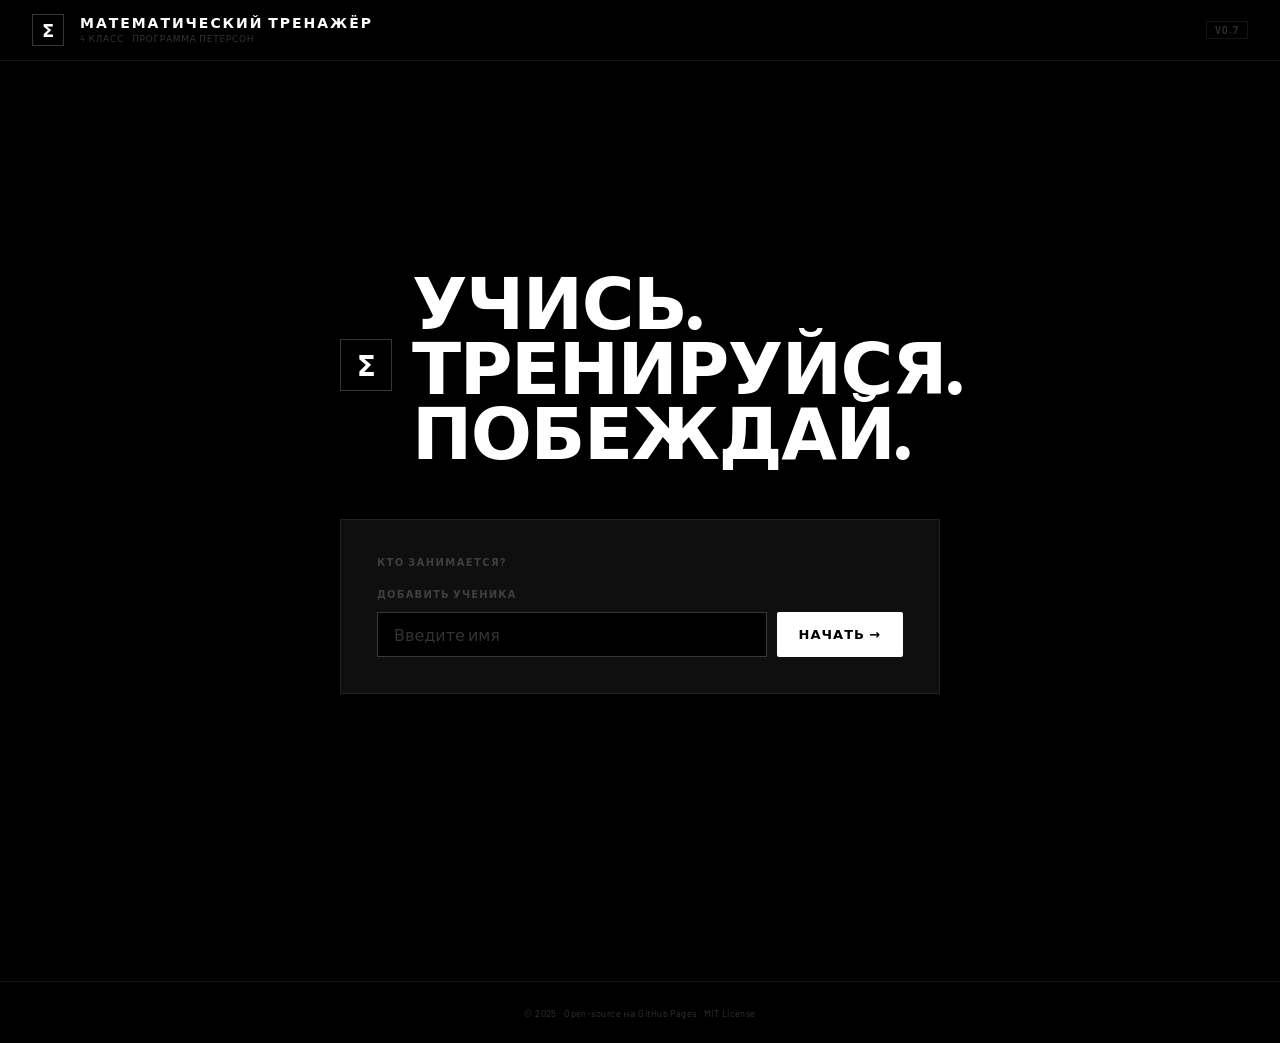
<file: index.html>
<!DOCTYPE html>
<html lang="ru">
<head>
  <meta charset="UTF-8" />
  <meta name="viewport" content="width=device-width, initial-scale=1.0"/>
  <meta name="theme-color" content="#000000"/>
  <meta name="description" content="Математический тренажёр 4 класс — Программа Петерсон"/>
  <link rel="manifest" href="manifest.json"/>
  <title>Математический тренажёр · 4 класс</title>
  <link rel="stylesheet" href="styles.css"/>
  <link rel="stylesheet" href="SRC/components/SequenceOrderTask.css"/>
</head>
<body>
  <header class="app-header">
    <div class="header-inner">
      <div class="header-brand">
        <div class="brand-sigma">Σ</div>
        <div class="brand-text">
          <div class="brand-name">Математический тренажёр</div>
          <div class="brand-sub">4 класс · Программа Петерсон</div>
        </div>
      </div>
      <div class="header-right">
        <div id="header-user" class="header-user hidden"></div>
        <span class="version">v0.7</span>
      </div>
    </div>
  </header>

  <main class="container">

    <section id="auth-screen" class="hidden">
      <div class="auth-hero">
        <div class="auth-brand">
          <div class="brand-sigma large-sigma">Σ</div>
          <div class="auth-headline">УЧИСЬ.<br>ТРЕНИРУЙСЯ.<br>ПОБЕЖДАЙ.</div>
        </div>
        <div class="auth-panel">
          <div class="auth-panel-title">КТО ЗАНИМАЕТСЯ?</div>
          <div id="auth-user-list" class="auth-user-list"></div>
          <div class="auth-new">
            <div class="auth-new-label">ДОБАВИТЬ УЧЕНИКА</div>
            <div class="auth-new-row">
              <input id="auth-name-input" type="text" placeholder="Введите имя" maxlength="30" class="auth-input"/>
              <button id="auth-start-btn" class="btn btn-primary">Начать →</button>
            </div>
          </div>
        </div>
      </div>
    </section>

    <section id="intro" class="hidden">
      <div class="home-hero">
        <div class="home-hero-title">УЧИСЬ.<br>ТРЕНИРУЙСЯ.<br>ПОБЕЖДАЙ.</div>
        <div class="home-hero-sub">Математика 4 класс · Программа Петерсон · 15 тем · 170+ заданий</div>
      </div>
      <div id="global-stats" class="global-stats hidden"></div>
      <div class="topics-header">
        <h2>Темы</h2>
        <p class="topics-sub">Нажмите на тему, чтобы начать</p>
      </div>
      <div id="lesson-list" class="lesson-list"></div>
    </section>

    <section id="exercise-area" class="hidden">
      <div class="exercise-topbar">
        <button id="back-to-lessons" class="btn btn-ghost-sm">← Темы</button>
        <h2 id="lesson-title" class="exercise-title"></h2>
        <div id="progress" class="progress"></div>
      </div>
      <div id="exercise-body" class="exercise-card"></div>
      <div class="actions">
        <button id="hint-btn" class="btn btn-outline">Подсказка</button>
        <button id="check-btn" class="btn btn-primary">Проверить</button>
        <button id="next-btn" class="btn btn-primary hidden">Дальше →</button>
      </div>
    </section>

    <section id="summary-area" class="hidden">
      <div class="card">
        <h2>Итоги блока</h2>
        <div id="summary-body"></div>
        <div class="summary-actions">
          <button id="to-lessons-from-summary" class="btn btn-secondary">← К темам</button>
          <button id="retry-wrong-btn" class="btn btn-outline hidden">Повторить ошибки</button>
        </div>
      </div>
    </section>

  </main>

  <footer class="app-footer">
    <small>© 2025 · Open-source на GitHub Pages · MIT License</small>
  </footer>

  <div id="yorkie-wrap" class="yorkie-wrap"></div>

  <script src="SRC/components/SequenceOrderTask.js"></script>
  <script src="app.js"></script>
</body>
</html>
</file>
<file: styles.css>
/* ─── Design tokens ─────────────────────────────────────────── */
@import url('https://fonts.googleapis.com/css2?family=Barlow+Condensed:wght@400;600;700;800;900&family=Barlow:wght@400;500;600;700&display=swap');

:root {
  --bg:           #000000;
  --bg-1:         #0a0a0a;
  --bg-card:      #0f0f0f;
  --bg-hover:     #141414;
  --border:       rgba(255,255,255,.08);
  --border-hi:    rgba(255,255,255,.22);
  --text:         #ffffff;
  --text-2:       rgba(255,255,255,.5);
  --text-3:       rgba(255,255,255,.2);
  --green:        #00e887;
  --green-dim:    rgba(0,232,135,.1);
  --red:          #ff3b4e;
  --red-dim:      rgba(255,59,78,.1);
  --r:            2px;
  --r-sm:         2px;
  --font-ui:      'Barlow', system-ui, sans-serif;
  --font-display: 'Barlow Condensed', 'Barlow', system-ui, sans-serif;
}

/* ─── Reset ─────────────────────────────────────────────────── */
*, *::before, *::after { box-sizing: border-box; margin: 0; padding: 0; }
html { scroll-behavior: smooth; }
body {
  background: var(--bg);
  color: var(--text);
  font-family: var(--font-ui);
  -webkit-font-smoothing: antialiased;
  min-height: 100dvh;
}

/* ─── Scrollbar ──────────────────────────────────────────────── */
::-webkit-scrollbar { width: 3px; }
::-webkit-scrollbar-track { background: var(--bg); }
::-webkit-scrollbar-thumb { background: rgba(255,255,255,.12); }

/* ─── Header ─────────────────────────────────────────────────── */
.app-header {
  background: rgba(0,0,0,.9);
  border-bottom: 1px solid var(--border);
  position: sticky; top: 0; z-index: 100;
  backdrop-filter: blur(20px);
}
.header-inner {
  max-width: 1280px; margin: 0 auto;
  padding: 0 32px; height: 60px;
  display: flex; align-items: center; justify-content: space-between;
}
.header-brand { display: flex; align-items: center; gap: 16px; }
.brand-sigma {
  width: 32px; height: 32px;
  border: 1px solid var(--border-hi);
  display: flex; align-items: center; justify-content: center;
  font-family: var(--font-display);
  font-size: 18px; font-weight: 900;
  flex-shrink: 0;
  letter-spacing: -.02em;
}
.brand-name {
  font-family: var(--font-display);
  font-size: 14px; font-weight: 800;
  letter-spacing: .14em; text-transform: uppercase; line-height: 1;
}
.brand-sub {
  font-size: 9px; color: var(--text-3);
  letter-spacing: .08em; text-transform: uppercase; margin-top: 3px;
}
.version {
  border: 1px solid var(--border);
  color: var(--text-3);
  padding: 2px 8px; font-size: 10px; font-weight: 600;
  letter-spacing: .1em; text-transform: uppercase;
}

/* ─── Layout ─────────────────────────────────────────────────── */
.container { max-width: 1280px; margin: 0 auto; padding: 0 32px 80px; }
.hidden { display: none !important; }

/* ─── Hero / Stats ───────────────────────────────────────────── */
.home-hero {
  padding: 80px 0 64px;
  border-bottom: 1px solid var(--border);
  margin-bottom: 0;
}
.home-hero-title {
  font-family: var(--font-display);
  font-size: clamp(56px, 8vw, 96px);
  font-weight: 900; text-transform: uppercase;
  letter-spacing: -.02em; line-height: .92;
  color: var(--text);
}
.home-hero-sub {
  font-size: 12px; color: var(--text-3);
  letter-spacing: .1em; text-transform: uppercase;
  margin-top: 16px;
}

.global-stats {
  display: flex; align-items: stretch;
  border-bottom: 1px solid var(--border);
  margin-bottom: 0;
  animation: fadeUp .4s ease;
}
.gstat {
  padding: 24px 32px;
  border-right: 1px solid var(--border);
  flex-shrink: 0;
}
.gstat:last-child { border-right: none; }
.gstat-num {
  font-family: var(--font-display);
  font-size: 40px; font-weight: 900;
  color: var(--text); line-height: 1;
  letter-spacing: -.02em;
}
.gstat-label {
  font-size: 10px; color: var(--text-3);
  margin-top: 4px; letter-spacing: .08em; text-transform: uppercase;
}
.gstat-sep { display: none; }

/* ─── Topics header row ──────────────────────────────────────── */
.topics-header {
  display: flex; align-items: baseline; justify-content: space-between;
  padding: 24px 0 20px;
  border-bottom: 1px solid var(--border);
}
.topics-header h2 {
  font-family: var(--font-display);
  font-size: 11px; font-weight: 700;
  letter-spacing: .12em; text-transform: uppercase;
  color: var(--text-3);
}
.topics-sub {
  font-size: 11px; color: var(--text-3);
  letter-spacing: .06em; text-transform: uppercase;
}

/* ─── Lesson list — horizontal manifest rows ─────────────────── */
.lesson-list { border-bottom: 1px solid var(--border); }
.lesson {
  display: grid;
  grid-template-columns: 64px 1fr auto;
  align-items: center;
  gap: 28px;
  padding: 22px 0;
  border-bottom: 1px solid var(--border);
  position: relative;
  cursor: pointer;
  transition: background .12s;
  animation: fadeUp .3s ease both;
}
.lesson:last-child { border-bottom: none; }
.lesson:hover { background: var(--bg-hover); }

.lesson-icon-wrap {
  font-family: var(--font-display);
  font-size: 32px; font-weight: 900;
  text-align: center; line-height: 1;
  opacity: .9;
}
.lesson-info { min-width: 0; }
.lesson h3 {
  font-family: var(--font-display);
  font-size: clamp(18px, 2.5vw, 26px);
  font-weight: 800; text-transform: uppercase;
  letter-spacing: -.01em; color: var(--text);
  line-height: 1;
}
.lesson .meta {
  font-size: 12px; color: var(--text-3);
  margin-top: 4px; letter-spacing: .02em;
}
.lesson-prog {
  display: flex; align-items: center; gap: 10px;
  margin-top: 8px;
}
.lesson-mini-bar {
  width: 80px; height: 2px;
  background: rgba(255,255,255,.08); flex-shrink: 0;
}
.lesson-mini-fill { height: 100%; transition: width .5s ease; }
.lesson-pct-label { font-size: 11px; color: var(--text-3); }

.lesson-right {
  display: flex; align-items: center;
  gap: 16px; flex-shrink: 0;
}
.lesson-stars { font-size: 13px; letter-spacing: 2px; white-space: nowrap; }

/* ─── Buttons ────────────────────────────────────────────────── */
.btn {
  border: none; padding: 10px 22px;
  cursor: pointer; font-weight: 700;
  font-family: var(--font-display);
  font-size: 13px; letter-spacing: .08em; text-transform: uppercase;
  transition: all .15s; user-select: none; white-space: nowrap;
  border-radius: var(--r);
}
.btn-primary { background: #fff; color: #000; }
.btn-primary:hover { background: rgba(255,255,255,.85); transform: translateY(-1px); }
.btn-outline {
  background: transparent; border: 1px solid var(--border-hi);
  color: var(--text-2);
}
.btn-outline:hover { border-color: var(--text); color: var(--text); }
.btn-secondary {
  background: transparent; border: 1px solid var(--border-hi);
  color: var(--text-2);
}
.btn-secondary:hover { color: var(--text); border-color: var(--text); }
.btn-ghost {
  background: transparent; color: var(--text-2);
  border: 1px solid var(--border);
  font-size: 12px; padding: 6px 12px;
}
.btn-ghost:hover { color: var(--text); border-color: var(--border-hi); }
.btn-ghost-sm {
  background: transparent; color: var(--text-2);
  border: 1px solid var(--border);
  font-size: 11px; padding: 7px 14px;
  letter-spacing: .08em; text-transform: uppercase;
  font-family: var(--font-display); font-weight: 700;
  cursor: pointer; transition: all .15s; white-space: nowrap;
}
.btn-ghost-sm:hover { color: var(--text); border-color: var(--border-hi); }
.btn:disabled { opacity: .2; cursor: not-allowed; transform: none !important; }
.start-btn { flex-shrink: 0; }

/* ─── Exercise area ──────────────────────────────────────────── */
.exercise-topbar {
  display: flex; align-items: center; gap: 20px;
  padding: 20px 0; margin-bottom: 20px;
  border-bottom: 1px solid var(--border);
  flex-wrap: wrap;
}
.exercise-title {
  font-family: var(--font-display);
  font-size: 18px; font-weight: 800;
  color: var(--text); flex: 1; min-width: 0;
  letter-spacing: .05em; text-transform: uppercase;
}

/* ─── Progress bar ───────────────────────────────────────────── */
.progress { min-width: 160px; flex-shrink: 0; }
.progress-label {
  font-size: 10px; color: var(--text-3);
  margin-bottom: 6px; letter-spacing: .1em; text-transform: uppercase;
}
.progress-track { height: 1px; background: rgba(255,255,255,.1); }
.progress-fill { height: 100%; background: var(--text); transition: width .4s ease; }

/* ─── Exercise card ──────────────────────────────────────────── */
.exercise-card {
  border: 1px solid var(--border);
  background: var(--bg-card);
  padding: 36px; margin-bottom: 2px;
  animation: fadeUp .3s ease;
}
.exercise { display: flex; flex-direction: column; gap: 24px; }
.q { font-size: 22px; font-weight: 600; color: var(--text); line-height: 1.6; }

/* ─── Choices ────────────────────────────────────────────────── */
.choices { display: flex; flex-direction: column; gap: 6px; }
.choice {
  padding: 14px 20px;
  border: 1px solid var(--border);
  cursor: pointer; background: var(--bg);
  color: var(--text-2); font-size: 15px;
  transition: all .12s;
}
.choice:hover { border-color: var(--border-hi); color: var(--text); }
.choice.selected {
  border-color: var(--text); background: rgba(255,255,255,.05);
  color: var(--text);
}

/* ─── Input ──────────────────────────────────────────────────── */
input[data-role="answer"] {
  padding: 13px 18px;
  background: var(--bg); border: 1px solid var(--border);
  color: var(--text); font-size: 22px;
  font-family: var(--font-display); font-weight: 600;
  width: 100%; max-width: 280px;
  transition: border-color .12s;
}
input[data-role="answer"]:focus { outline: none; border-color: var(--text); }
input[data-role="answer"]::placeholder { color: var(--text-3); font-size: 15px; font-weight: 400; font-family: var(--font-ui); }

/* ─── Hint & Feedback ────────────────────────────────────────── */
.hint {
  border-left: 2px solid rgba(255,255,255,.25);
  padding: 10px 16px; font-size: 14px; color: var(--text-2);
  animation: fadeUp .2s ease;
  background: rgba(255,255,255,.02);
}
.feedback {
  padding: 13px 18px; font-weight: 600; font-size: 15px;
  animation: feedbackPop .25s ease;
  border-radius: var(--r-sm);
}
.feedback.ok { background: var(--green-dim); color: var(--green); border: 1px solid rgba(0,232,135,.2); }
.feedback.err { background: var(--red-dim); color: var(--red); border: 1px solid rgba(255,59,78,.2); }

/* ─── Actions row ────────────────────────────────────────────── */
.actions { display: flex; gap: 10px; margin-top: 16px; flex-wrap: wrap; }
@media (max-width: 600px) {
  .actions {
    position: sticky; bottom: 0;
    background: rgba(0,0,0,.95); border-top: 1px solid var(--border);
    padding: 14px 16px; margin: 12px -16px 0;
    backdrop-filter: blur(20px);
  }
}

/* ─── Summary ────────────────────────────────────────────────── */
.card {
  border: 1px solid var(--border); background: var(--bg-card);
  padding: 40px; animation: fadeUp .35s ease;
}
.card h2 {
  font-family: var(--font-display);
  font-size: 28px; font-weight: 900;
  margin-bottom: 28px; text-transform: uppercase; letter-spacing: .05em;
}
.summary-medal {
  font-size: 64px; text-align: center; margin-bottom: 24px;
  animation: medalDrop .5s cubic-bezier(.34,1.56,.64,1);
}
.stat {
  display: grid; grid-template-columns: 1fr 1fr;
  gap: 1px; background: var(--border); border: 1px solid var(--border);
}
.kpi { background: var(--bg-1); padding: 20px 16px; text-align: center; }
.kpi-val {
  font-family: var(--font-display);
  font-size: 40px; font-weight: 900;
  color: var(--text); line-height: 1; letter-spacing: -.02em;
}
.kpi-label { font-size: 10px; color: var(--text-3); margin-top: 5px; letter-spacing: .08em; text-transform: uppercase; }
.summary-actions { display: flex; gap: 10px; margin-top: 24px; flex-wrap: wrap; }
.summary-note { font-size: 13px; color: var(--text-3); margin-top: 16px; line-height: 1.6; }

/* ─── Footer ─────────────────────────────────────────────────── */
.app-footer {
  text-align: center; padding: 24px;
  border-top: 1px solid var(--border);
  font-size: 11px; color: var(--text-3); letter-spacing: .04em;
}

/* ─── Animations ─────────────────────────────────────────────── */
@keyframes fadeUp {
  from { opacity: 0; transform: translateY(6px); }
  to   { opacity: 1; transform: translateY(0); }
}
@keyframes feedbackPop {
  0%   { opacity: 0; transform: scale(.97); }
  100% { opacity: 1; transform: scale(1); }
}
@keyframes medalDrop {
  from { transform: scale(0) rotate(-20deg); opacity: 0; }
  to   { transform: scale(1) rotate(0deg);  opacity: 1; }
}

/* ─── Staggered rows ─────────────────────────────────────────── */
.lesson:nth-child(1)  { animation-delay: .01s; }
.lesson:nth-child(2)  { animation-delay: .03s; }
.lesson:nth-child(3)  { animation-delay: .05s; }
.lesson:nth-child(4)  { animation-delay: .07s; }
.lesson:nth-child(5)  { animation-delay: .09s; }
.lesson:nth-child(6)  { animation-delay: .11s; }
.lesson:nth-child(7)  { animation-delay: .13s; }
.lesson:nth-child(8)  { animation-delay: .15s; }
.lesson:nth-child(9)  { animation-delay: .17s; }
.lesson:nth-child(10) { animation-delay: .19s; }
.lesson:nth-child(11) { animation-delay: .21s; }
.lesson:nth-child(12) { animation-delay: .23s; }
.lesson:nth-child(13) { animation-delay: .25s; }
.lesson:nth-child(14) { animation-delay: .27s; }
.lesson:nth-child(15) { animation-delay: .29s; }

/* ─── Responsive ─────────────────────────────────────────────── */
@media (max-width: 768px) {
  .container { padding: 0 16px 80px; }
  .header-inner { padding: 0 16px; }
  .home-hero { padding: 48px 0 40px; }
  .lesson { grid-template-columns: 48px 1fr; gap: 16px; padding: 18px 0; }
  .lesson:hover { background: var(--bg-hover); }
  .lesson-right { display: none; }
  .lesson h3 { font-size: 18px; }
  .q { font-size: 18px; }
  .exercise-card { padding: 20px; }
  .card { padding: 24px; }
  .kpi-val { font-size: 32px; }
  .global-stats { flex-wrap: wrap; }
  .gstat { border-right: none; border-bottom: 1px solid var(--border); flex: 1 1 50%; }
  .topics-header { padding: 16px 0 14px; }
}
@media (max-width: 480px) {
  .lesson-icon-wrap { font-size: 24px; width: 36px; }
  .lesson { grid-template-columns: 36px 1fr; gap: 12px; }
}

/* ─── Header right / user badge ──────────────────────────────── */
.header-right { display: flex; align-items: center; gap: 10px; }
.header-user {
  font-size: 11px; font-weight: 700; letter-spacing: .1em;
  text-transform: uppercase; color: var(--text-2);
  border: 1px solid var(--border);
  padding: 4px 10px; cursor: pointer;
  transition: all .12s;
}
.header-user:hover { color: var(--text); border-color: var(--border-hi); }

/* ─── Auth screen ────────────────────────────────────────────── */
#auth-screen {
  min-height: calc(100dvh - 60px);
  display: flex; align-items: center; justify-content: center;
  padding: 48px 32px;
}
.auth-hero { max-width: 600px; width: 100%; }
.auth-brand {
  display: flex; align-items: center; gap: 20px;
  margin-bottom: 56px;
}
.large-sigma {
  width: 52px !important; height: 52px !important;
  font-size: 28px !important; flex-shrink: 0;
}
.auth-headline {
  font-family: var(--font-display);
  font-size: clamp(42px, 7vw, 72px);
  font-weight: 900; text-transform: uppercase;
  letter-spacing: -.02em; line-height: .9;
}
.auth-panel {
  border: 1px solid var(--border);
  background: var(--bg-card);
  padding: 36px;
}
.auth-panel-title {
  font-size: 10px; letter-spacing: .14em; font-weight: 700;
  color: var(--text-3); text-transform: uppercase;
  margin-bottom: 20px;
}
.auth-user-list { display: flex; flex-direction: column; gap: 8px; }
.auth-user-list:not(:empty) { margin-bottom: 28px; }
.auth-user-card {
  width: 100%; padding: 14px 20px;
  background: transparent; border: 1px solid var(--border);
  color: var(--text); font-family: var(--font-display);
  font-size: 18px; font-weight: 700; text-transform: uppercase;
  letter-spacing: .04em; text-align: left;
  cursor: pointer; transition: all .12s;
  display: flex; align-items: center; gap: 14px;
}
.auth-user-card:hover { border-color: var(--border-hi); background: var(--bg-hover); }
.auth-avatar {
  width: 30px; height: 30px; flex-shrink: 0;
  background: rgba(255,255,255,.08);
  display: flex; align-items: center; justify-content: center;
  font-size: 13px; font-weight: 900; color: var(--text-2);
}
.auth-new-label {
  font-size: 10px; letter-spacing: .12em; font-weight: 700;
  color: var(--text-3); text-transform: uppercase;
  margin-bottom: 12px;
}
.auth-new-row { display: flex; gap: 10px; }
.auth-input {
  flex: 1; padding: 12px 16px;
  background: var(--bg); border: 1px solid var(--border);
  color: var(--text); font-size: 16px;
  font-family: var(--font-display); font-weight: 600;
  transition: border-color .12s;
}
.auth-input:focus { outline: none; border-color: var(--border-hi); }
.auth-input::placeholder { color: var(--text-3); font-weight: 400; font-family: var(--font-ui); }
@media (max-width: 600px) {
  #auth-screen { padding: 32px 16px; align-items: flex-start; padding-top: 48px; }
  .auth-brand { margin-bottom: 36px; }
  .auth-panel { padding: 24px; }
  .auth-new-row { flex-direction: column; }
}

/* ─── Yorkie mascot ──────────────────────────────────────────── */
.yorkie-wrap {
  position: fixed;
  bottom: 130px;
  left: 0;
  z-index: 9000;
  pointer-events: none;
  cursor: pointer;
  user-select: none;
}
.yorkie-wrap.active { pointer-events: auto; }
.yorkie-bubble {
  position: absolute;
  bottom: 82px; left: 50%;
  transform: translateX(-50%);
  background: #fff; color: #000;
  padding: 8px 14px;
  font-size: 12px; font-weight: 700;
  font-family: var(--font-ui);
  white-space: nowrap; max-width: 260px;
  white-space: normal; text-align: center;
  pointer-events: none;
  animation: fadeUp .2s ease;
  line-height: 1.4;
}
.yorkie-bubble::after {
  content: '';
  position: absolute;
  top: 100%; left: 50%;
  transform: translateX(-50%);
  border: 6px solid transparent;
  border-top-color: #fff;
}
@keyframes yorkie-run-ltr {
  from { transform: translateX(-160px); }
  to   { transform: translateX(calc(100vw + 160px)); }
}
@keyframes yorkie-run-rtl {
  from { transform: translateX(calc(100vw + 160px)) scaleX(-1); }
  to   { transform: translateX(-160px) scaleX(-1); }
}
.leg { transform-box: fill-box; transform-origin: top center; }
.leg-a { animation: leg-a .28s ease-in-out infinite; }
.leg-b { animation: leg-b .28s ease-in-out infinite; }
@keyframes leg-a {
  0%, 100% { transform: rotate(-26deg); }
  50%       { transform: rotate(26deg); }
}
@keyframes leg-b {
  0%, 100% { transform: rotate(26deg); }
  50%       { transform: rotate(-26deg); }
}
</file>
<file: SRC/components/SequenceOrderTask.css>
/* SequenceOrderTask — SpaceX theme */
.seq { display: grid; gap: 14px; }
.seq__label {
  font-size: 10px; color: rgba(255,255,255,.35);
  font-weight: 700; letter-spacing: .08em; text-transform: uppercase;
}

.seq__pool {
  background: transparent;
  border: 1px dashed rgba(255,255,255,.15);
  padding: 12px; min-height: 52px;
  display: flex; flex-wrap: wrap; gap: 8px;
}
.seq__item {
  padding: 9px 16px;
  border: 1px solid rgba(255,255,255,.15);
  background: #0f0f0f;
  color: rgba(255,255,255,.7); cursor: pointer;
  font-size: 13px; font-family: inherit;
  transition: all .15s;
}
.seq__item:hover:not([disabled]) {
  border-color: rgba(255,255,255,.5);
  color: #fff; background: #181818;
}
.seq__item[aria-pressed="true"] { opacity: .2; cursor: default; }

.seq__target {
  min-height: 56px;
  border: 1px solid rgba(255,255,255,.25);
  background: rgba(255,255,255,.03);
  padding: 10px; display: flex; flex-wrap: wrap; gap: 8px;
}
.seq__picked {
  background: #0f0f0f;
  border: 1px solid rgba(255,255,255,.25);
  padding: 7px 12px;
  display: flex; align-items: center; gap: 8px;
  font-size: 13px; color: #fff;
}
.seq__badge {
  width: 20px; height: 20px;
  background: #fff; color: #000;
  font-size: 11px; font-weight: 800;
  display: flex; align-items: center; justify-content: center;
  flex-shrink: 0;
}
.seq__controls { display: flex; gap: 8px; flex-wrap: wrap; }
.seq__btn {
  padding: 10px 20px;
  border: none; font-family: inherit; font-weight: 700;
  cursor: pointer; font-size: 13px; letter-spacing: .06em; text-transform: uppercase;
  background: #fff; color: #000;
  transition: all .15s;
}
.seq__btn:hover { background: rgba(255,255,255,.85); }
.seq__btn--ghost {
  background: transparent; color: rgba(255,255,255,.5);
  border: 1px solid rgba(255,255,255,.15);
}
.seq__btn--ghost:hover { border-color: rgba(255,255,255,.4); color: #fff; }
.seq__flash {
  padding: 10px 14px; font-weight: 600; min-height: 38px; font-size: 14px;
}
.seq__flash[data-ok="1"] {
  background: rgba(0,232,135,.1); color: #00e887;
  border: 1px solid rgba(0,232,135,.2);
}
.seq__flash[data-ok="0"] {
  background: rgba(255,59,78,.1); color: #ff3b4e;
  border: 1px solid rgba(255,59,78,.2);
}
</file>
